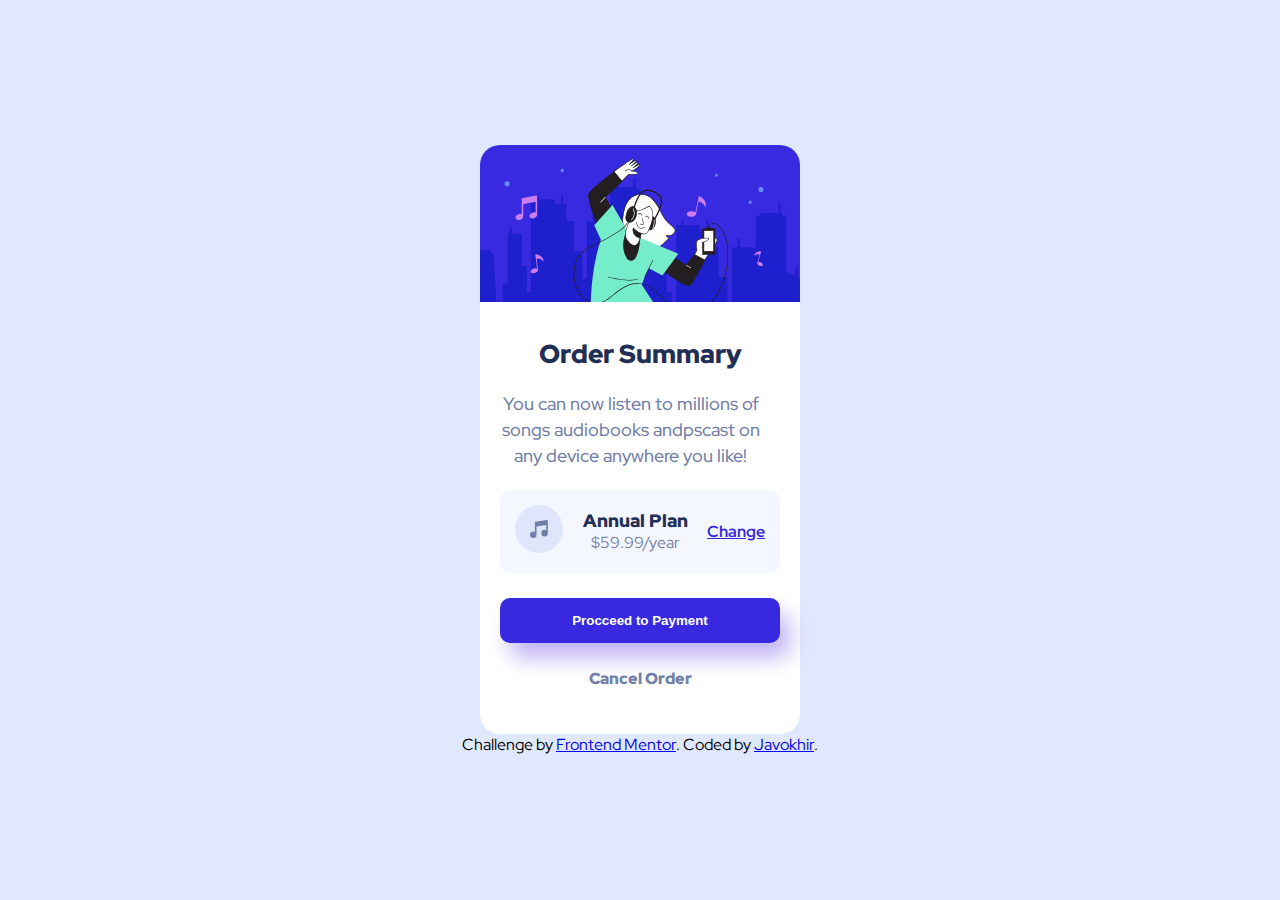
<file: index.html>
<!DOCTYPE html>
<html lang="en">
  <head>
    <meta charset="UTF-8" />
    <meta http-equiv="X-UA-Compatible" content="IE=edge" />
    <meta name="viewport" content="width=device-width, initial-scale=1.0" />
    <!-- Google Fonts -->
    <link rel="preconnect" href="https://fonts.googleapis.com" />
    <link rel="preconnect" href="https://fonts.gstatic.com" crossorigin />
    <link
      href="https://fonts.googleapis.com/css2?family=Fraunces:opsz,wght@9..144,500;9..144,700&family=League+Spartan:wght@100;200;300;400;500;600;700;800;900&family=Montserrat:wght@700&family=Red+Hat+Display:wght@500;700;900&display=swap"
      rel="stylesheet"
    />

    <link
      rel="icon"
      type="image/png"
      sizes="32x32"
      href="./images/favicon-32x32.png"
    />
    <link rel="stylesheet" href="style.css" />

    <title>Frontend Mentor | Order summary card</title>
  </head>
  <body>
    <div class="container">
      <header class="img_head">
        <img
          src="images/illustration-hero.svg"
          alt="image of girl"
          class="img__girl"
        />
      </header>
      <main class="main">
        <h1 class="header__text">Order Summary</h1>
        <p class="body__text">
          You can now listen to millions of songs audiobooks andpscast on any
          device anywhere you like!
        </p>

        <div class="payment">
          <span class="logo">
            <img src="images/icon-music.svg" alt="music logo" />
          </span>
          <div class="do__flex">
            <span class="annual">Annual Plan</span>
            <span class="price">$59.99/year</span>
          </div>
          <span>
            <a href="#" class="change__btn">Change</a>
          </span>
        </div>

        <button class="btn__main">Procceed to Payment</button>
        <a href="#" class="btn__cancel">Cancel Order</a>
      </main>
      
    </div>
    <footer>
      <div class="attribution">
        Challenge by <a href="https://www.frontendmentor.io?ref=challenge" target="_blank">Frontend Mentor</a>. 
        Coded by <a href="https://www.frontendmentor.io/profile/JavaHear">Javokhir</a>.
      </div>
    </footer>
  </body>
</html>
</file>
<file: style.css>
@import url("https://fonts.googleapis.com/css2?family=Fraunces:opsz,wght@9..144,500;9..144,700&family=League+Spartan:wght@100;200;300;400;500;600;700;800;900&family=Montserrat:wght@700&family=Red+Hat+Display:wght@500;700;900&display=swap");

:root {
  --Pale-blue: hsl(225, 100%, 94%);
  --Bright-blue: hsl(245, 75%, 52%);
  --Very-pale-blue: hsl(225, 100%, 98%);
  --Desaturated-blue: hsl(224, 23%, 55%);
  --Dark-blue: hsl(223, 47%, 23%);

  --font: 'Red Hat Display', sans-serif;

}


*{
    margin:0;
    padding:0;
    box-sizing: border-box;
}

body{
    background-color:var(--Pale-blue);
    font-family: var(--font);
    min-height: 100vh;
    display:flex;
    flex-direction: column;
    align-items:center;
    justify-content: center;
}
.container{
    background-color: white;
    display: flex;
    flex-direction: column;
    align-items:center;
    justify-content:center;
    text-align: center;
    max-width:320px;
    margin:0;
    border-radius: 20px;
}
.img_head{
    position:relative;
    overflow:hidden;
    border-top-left-radius: 20px;
    border-top-right-radius: 20px;
}
.img__girl{
    max-width:100%;
    height: auto;
    object-fit:cover;
}
.main{
padding:20px;
display:flex;
flex-direction: column;
align-items: center;
text-align: center;
}
.header__text{
   padding-bottom: 20px;
   padding-top: 10px;
    font-size: 1.6rem;
    font-weight: 900;
    color: var(--Dark-blue);
}

.body__text{
    font-size: 1.1rem;
    margin-right: 19px;
    font-weight: 500;
    color: var(--Desaturated-blue);
    line-height: 1.5;
}
.payment{
    display:flex;
    background-color: var(--Very-pale-blue);
    border-radius: 10px;
    padding: 15px;
    margin-top:20px;
    align-items: center;
    justify-content:space-between;
    min-width: 100%;
}
.do__flex{
    display:flex;
    flex-direction:column;
}
.do__flex .annual{
    font-weight: 900;
    font-size: 1.1rem;
    color: var(--Dark-blue);
}
.do__flex .price{
 font-size: 1rem;
 color: var(--Desaturated-blue);
 font-family: var(--font);
}
.change__btn{
    color: var(--Bright-blue);
    font-weight: 700;
}

.btn__main{
    background-color: var(--Bright-blue);
    width: 100%;
    padding:15px;
    color: white;
    font-weight: 700;
    border-radius: 10px;
    border:none;
    margin-top:25px;
    box-shadow: 10px 15px 21px  0px rgb(194, 180, 243);
}

.btn__cancel{
    margin: 25px;
    font-weight: 900;
    font-size:1rem;
    text-decoration: none;
    color: var(--Desaturated-blue);
}

.change__btn:hover{
    color:rgb(135, 99, 224);
}

.btn__main:hover{
    background-color:rgb(135, 99, 224); 
    color: white;
}
.btn__cancel:hover{
    color: var(--Dark-blue);
}
</file>
